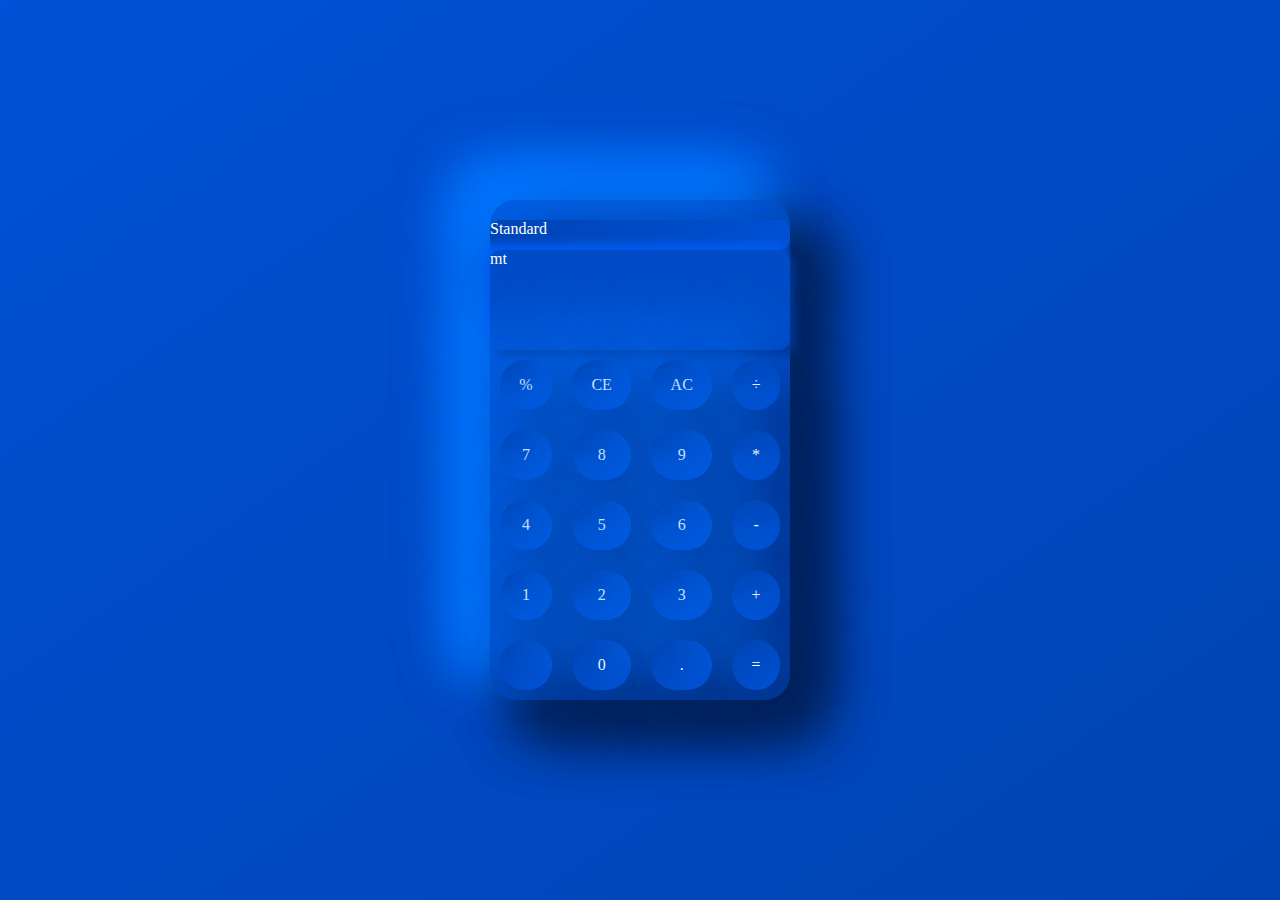
<file: index.html>
<!DOCTYPE html>
<html lang="en">
<head>
    <meta charset="UTF-8">
    <meta name="viewport" content="width=device-width, initial-scale=1.0">
    <title>Document</title>
    <link rel="stylesheet" href="day20.css">
</head>
<body>
    <div class="container ">
          <div class="container">
            <div class="item1"></div>
            <div class="item2">Standard</div>
            <div class="item3">mt</div>
            <div class="btn " id="item4">%</div>
            <div class="btn " id="item5">CE</div>
            <div class="btn " id="item6">AC</div>
            <div class="btn " id="item7">÷</div>
            <div class="btn " id="item8">7</div>
            <div class="btn " id="item9">8</div>
            <div class="btn " id="item10">9</div>
            <div class="btn " id="item11">*</div>
            <div class="btn " id="item12">4</div>
            <div class="btn " id="item13">5</div>
            <div class="btn " id="item14">6</div>
            <div class="btn " id="item15">-</div>
            <div class="btn " id="item16">1</div>
            <div class="btn " id="item17">2</div>
            <div class="btn " id="item18">3</div>
            <div class="btn " id="item19">+</div>
            <div class="btn " id="item20"></div>
            <div class="btn "  id="item21">0</div>
            <div class="btn " id="item22">.</div>
            <div class="btn " id="item23">=</div>
         
          </div>
    </div>
</body>
</html>
</file>
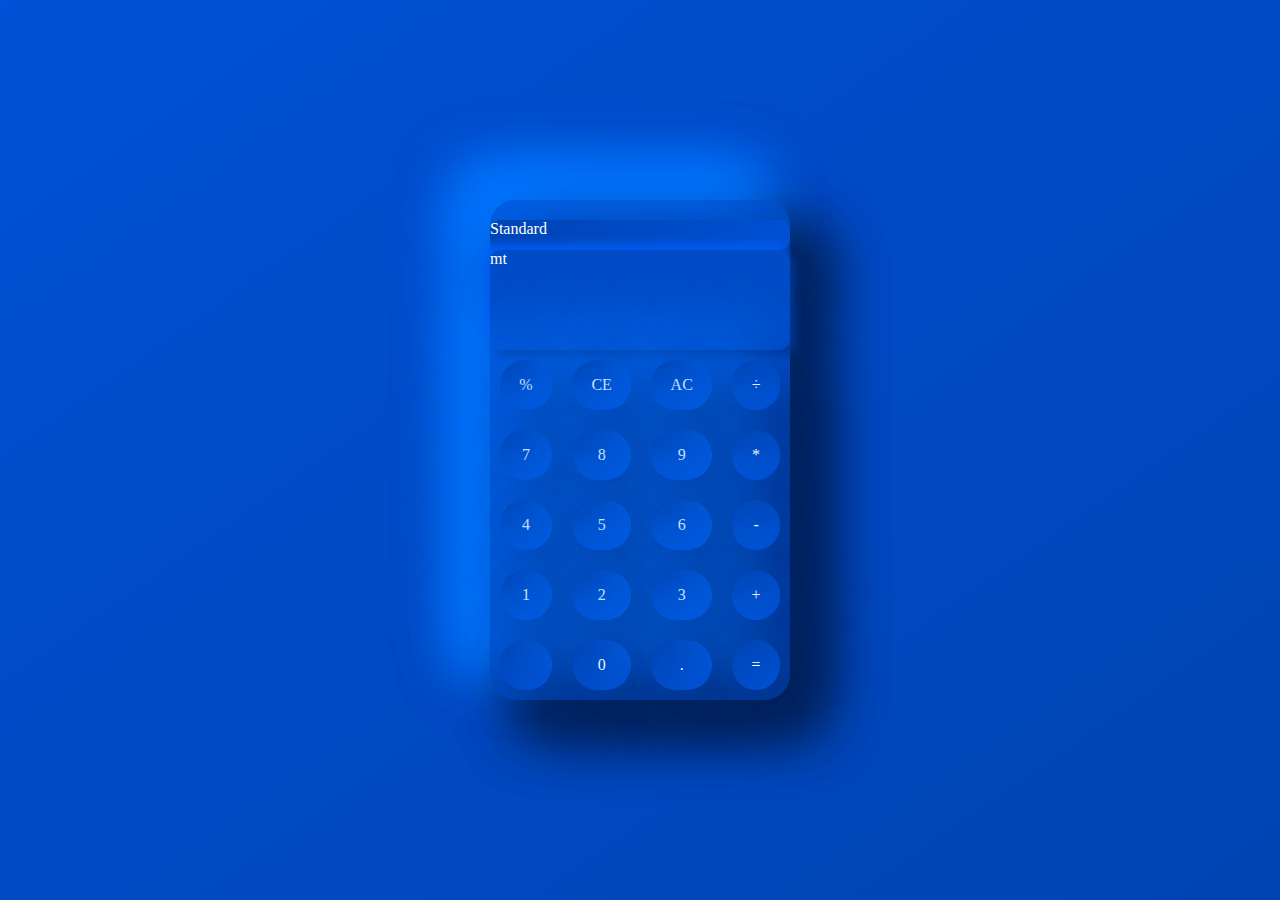
<file: day20.html>
<!DOCTYPE html>
<html lang="en">
<head>
    <meta charset="UTF-8">
    <meta name="viewport" content="width=device-width, initial-scale=1.0">
    <title>Document</title>
    <link rel="stylesheet" href="day20.css">
</head>
<body>
    <div class="container ">
          <div class="container">
            <div class="item1"></div>
            <div class="item2">Standard</div>
            <div class="item3">mt</div>
            <div class="btn " id="item4">%</div>
            <div class="btn " id="item5">CE</div>
            <div class="btn " id="item6">AC</div>
            <div class="btn " id="item7">÷</div>
            <div class="btn " id="item8">7</div>
            <div class="btn " id="item9">8</div>
            <div class="btn " id="item10">9</div>
            <div class="btn " id="item11">*</div>
            <div class="btn " id="item12">4</div>
            <div class="btn " id="item13">5</div>
            <div class="btn " id="item14">6</div>
            <div class="btn " id="item15">-</div>
            <div class="btn " id="item16">1</div>
            <div class="btn " id="item17">2</div>
            <div class="btn " id="item18">3</div>
            <div class="btn " id="item19">+</div>
            <div class="btn " id="item20"></div>
            <div class="btn "  id="item21">0</div>
            <div class="btn " id="item22">.</div>
            <div class="btn " id="item23">=</div>
         
          </div>
    </div>
</body>
</html>
</file>
<file: day20.css>
*{
    padding: 0;
    margin: 0;
    box-sizing: border-box;
}
body{
    display: flex;
    min-height: 100vh;
    background:linear-gradient(145deg, #0051d5, #0044b3);
}
.container{
    margin: auto;
    display: grid;
    grid-template-rows: 20px 30px 100px  auto auto auto auto auto  ;
    grid-template-columns: auto auto auto auto ;
    height: 500px;
  
    width: 300px;
     
    border-radius: 26px;
    background: linear-gradient(145deg, #0051d5, #0044b3);
    box-shadow:  30px 30px 60px #00225a,
                 -30px -30px 60px #0076ff;




}
.item1{
    grid-row: 1/2;
    grid-column: 1/5;
   

}
.item2{
    grid-row: 2/3;
    grid-column: 1/5;
    color: white;
    border-radius: 11px;
    background: linear-gradient(145deg, #0044b3, #0051d5);
    box-shadow:  30px 30px 60px #00225a,
                 -30px -30px 60px #0076ff;
   
}
.item3{
    grid-row: 3/4;
    grid-column: 1/5;
   color: white;
   display: flex;
   
   padding-bottom: 0px;
    border-radius: 11px;
    background: #004cc7;
    box-shadow:  5px 5px 10px #003893,
                 -5px -5px 10px #0060fb;

}
#item4{
    grid-row: 4/5;
    grid-column: 1/2;
   
}
#item5{
    grid-row: 4/5;
    grid-column: 2/3;
   
}
#item6{
    grid-row: 4/5;
    grid-column: 3/4;
    
}
#item7{
    grid-row: 4/5;
    grid-column: 4/5;
   
}
#item8{
    grid-row: 5/6;
    grid-column: 1/2;
   
}
#item9{
    grid-row: 5/6;
    grid-column: 2/3;
    
}
#item10{
    grid-row: 5/6;
    grid-column: 3/4;
   
}
#item11{
    grid-row: 5/6;
    grid-column: 4/5;
   
}
#item12{
    grid-row: 6/7;
    grid-column: 1/2;
   
}
#item13{
    grid-row: 6/7;
    grid-column: 2/3;
   
}
#item14{
    grid-row: 6/7;
    grid-column: 3/4;
    
}
#item15{
    grid-row: 6/7;
    grid-column: 4/5;
    
}
#item16{
    grid-row: 7/8;
    grid-column: 1/2;
   
}
#item17{
    grid-row: 7/8;
    grid-column: 2/3;
   
}
#item18{
    grid-row: 7/8;
    grid-column: 3/4;
    
}
#item19{
    grid-row: 7/8;
    grid-column: 4/5;
    
}
#item20{
    grid-row: 8/9;
    grid-column: 1/2;
   
}
#item21{
    grid-row: 8/9;
    grid-column: 2/3;
  
}
#item22{
    grid-row: 8/9;
    grid-column: 3/4;
  
}
#item23{
    grid-row: 8/9;
    grid-column: 4/5;
    background-color: blueviolet;
   
}
.btn{
    display: flex;
    align-items: center;
    justify-content: center;
    background-color: aqua;
    margin: 10px;
    color: white;
    border-radius: 26px;
    background: linear-gradient(145deg, #0044b3, #0051d5);
    box-shadow:  30px 30px 60px #00225a,
                 -30px -30px 60px #0076ff;

}
</file>
